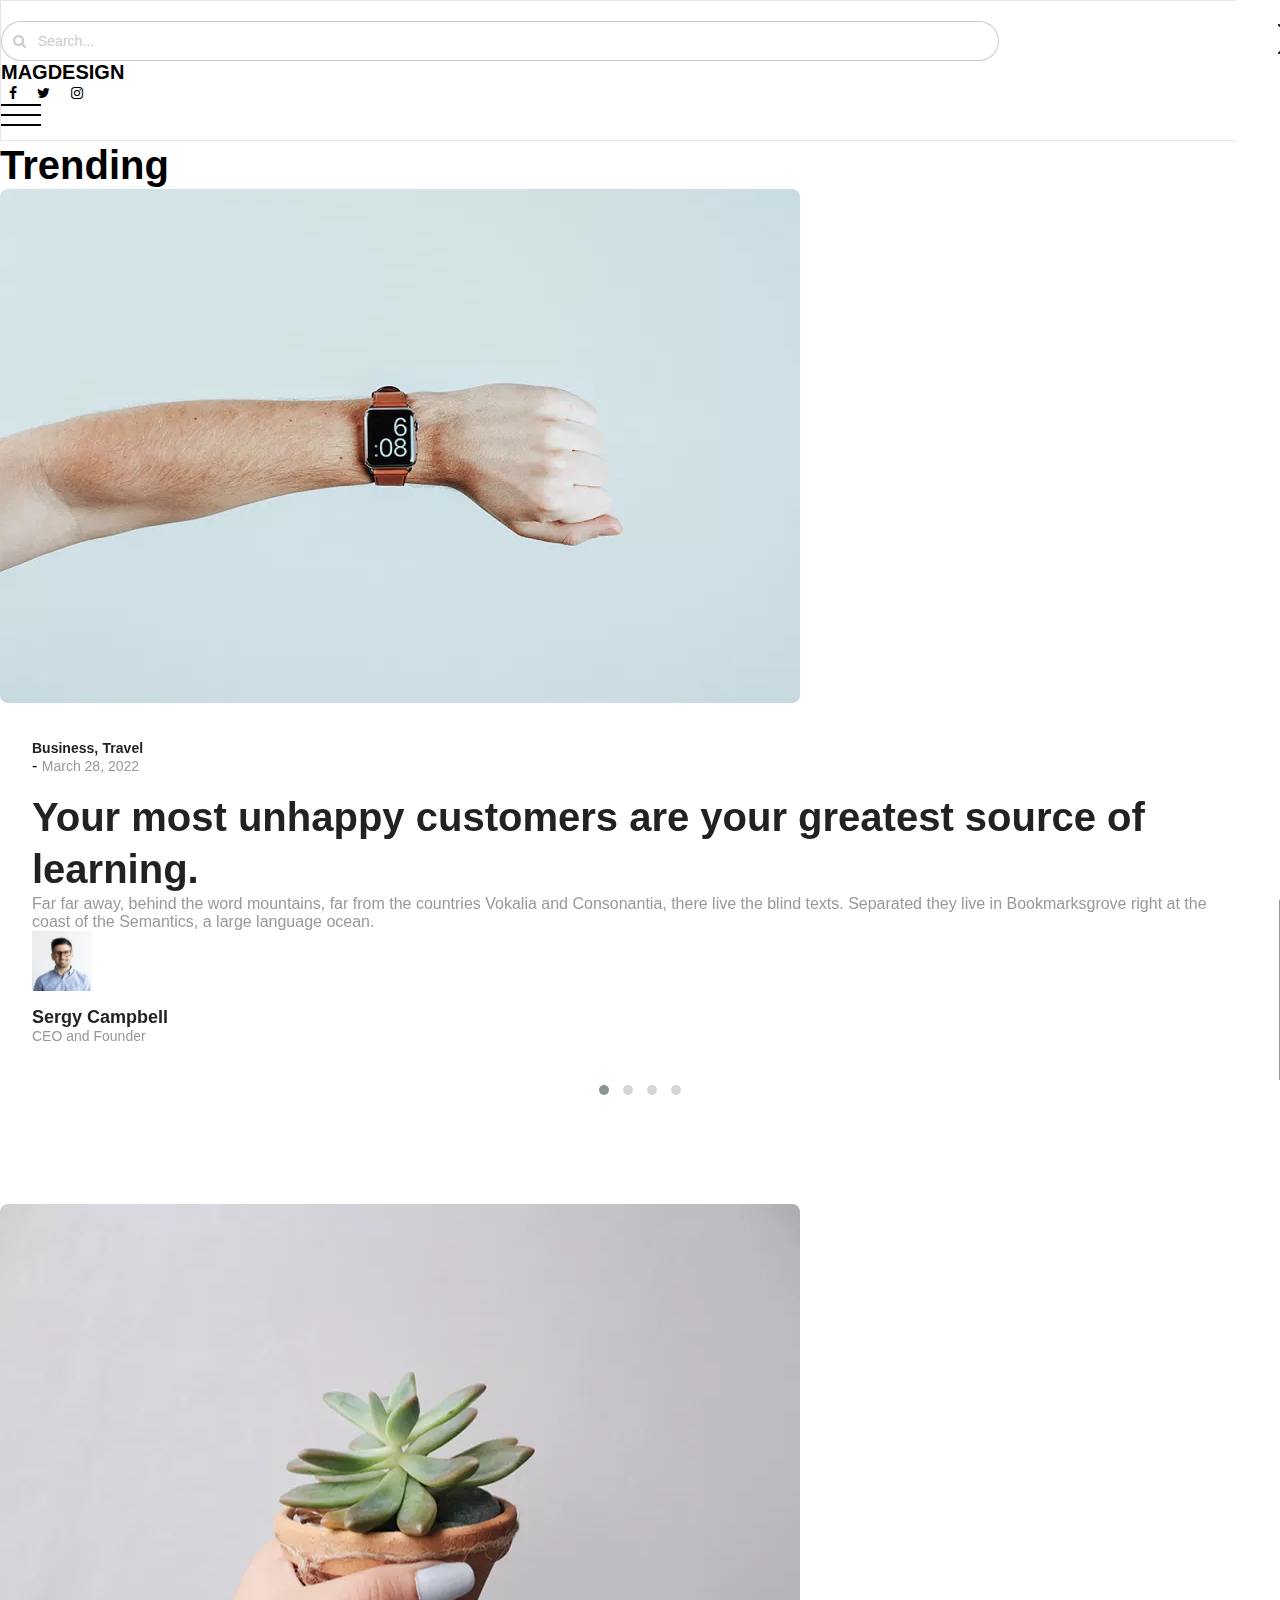
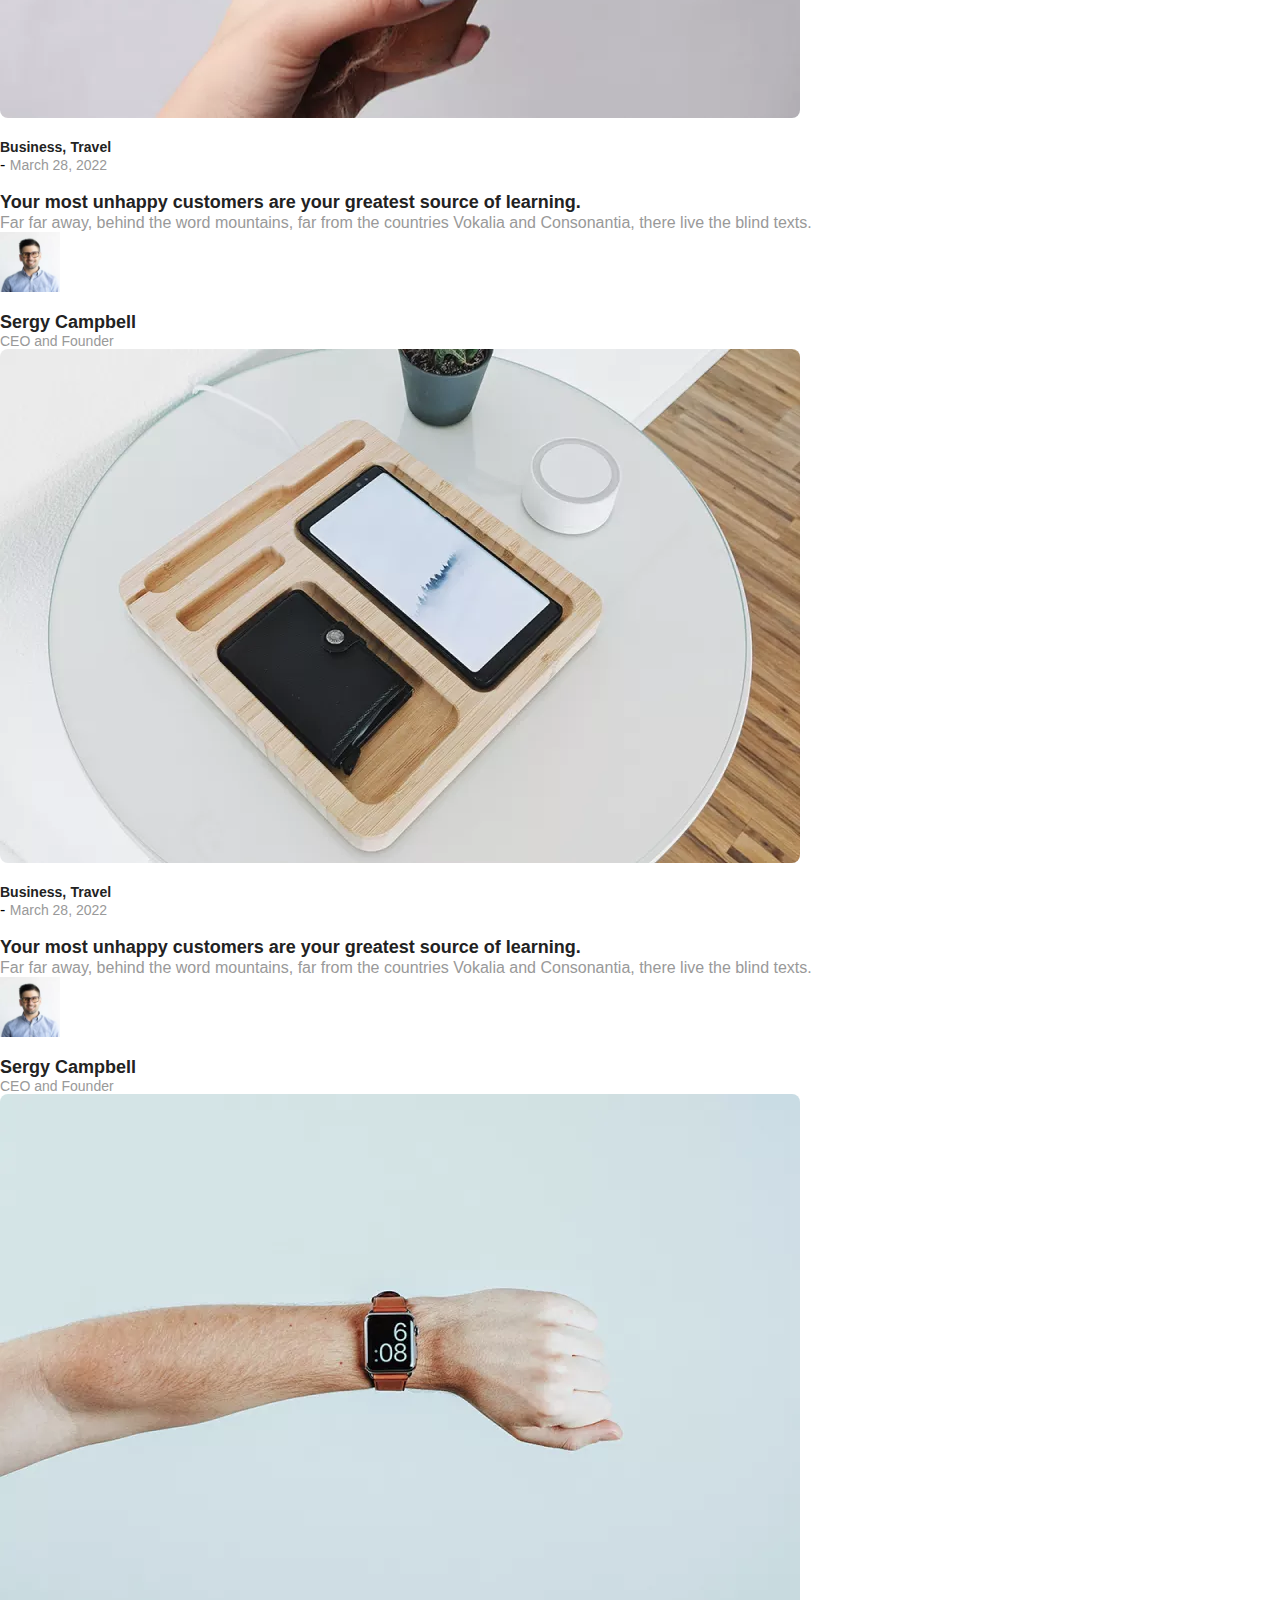
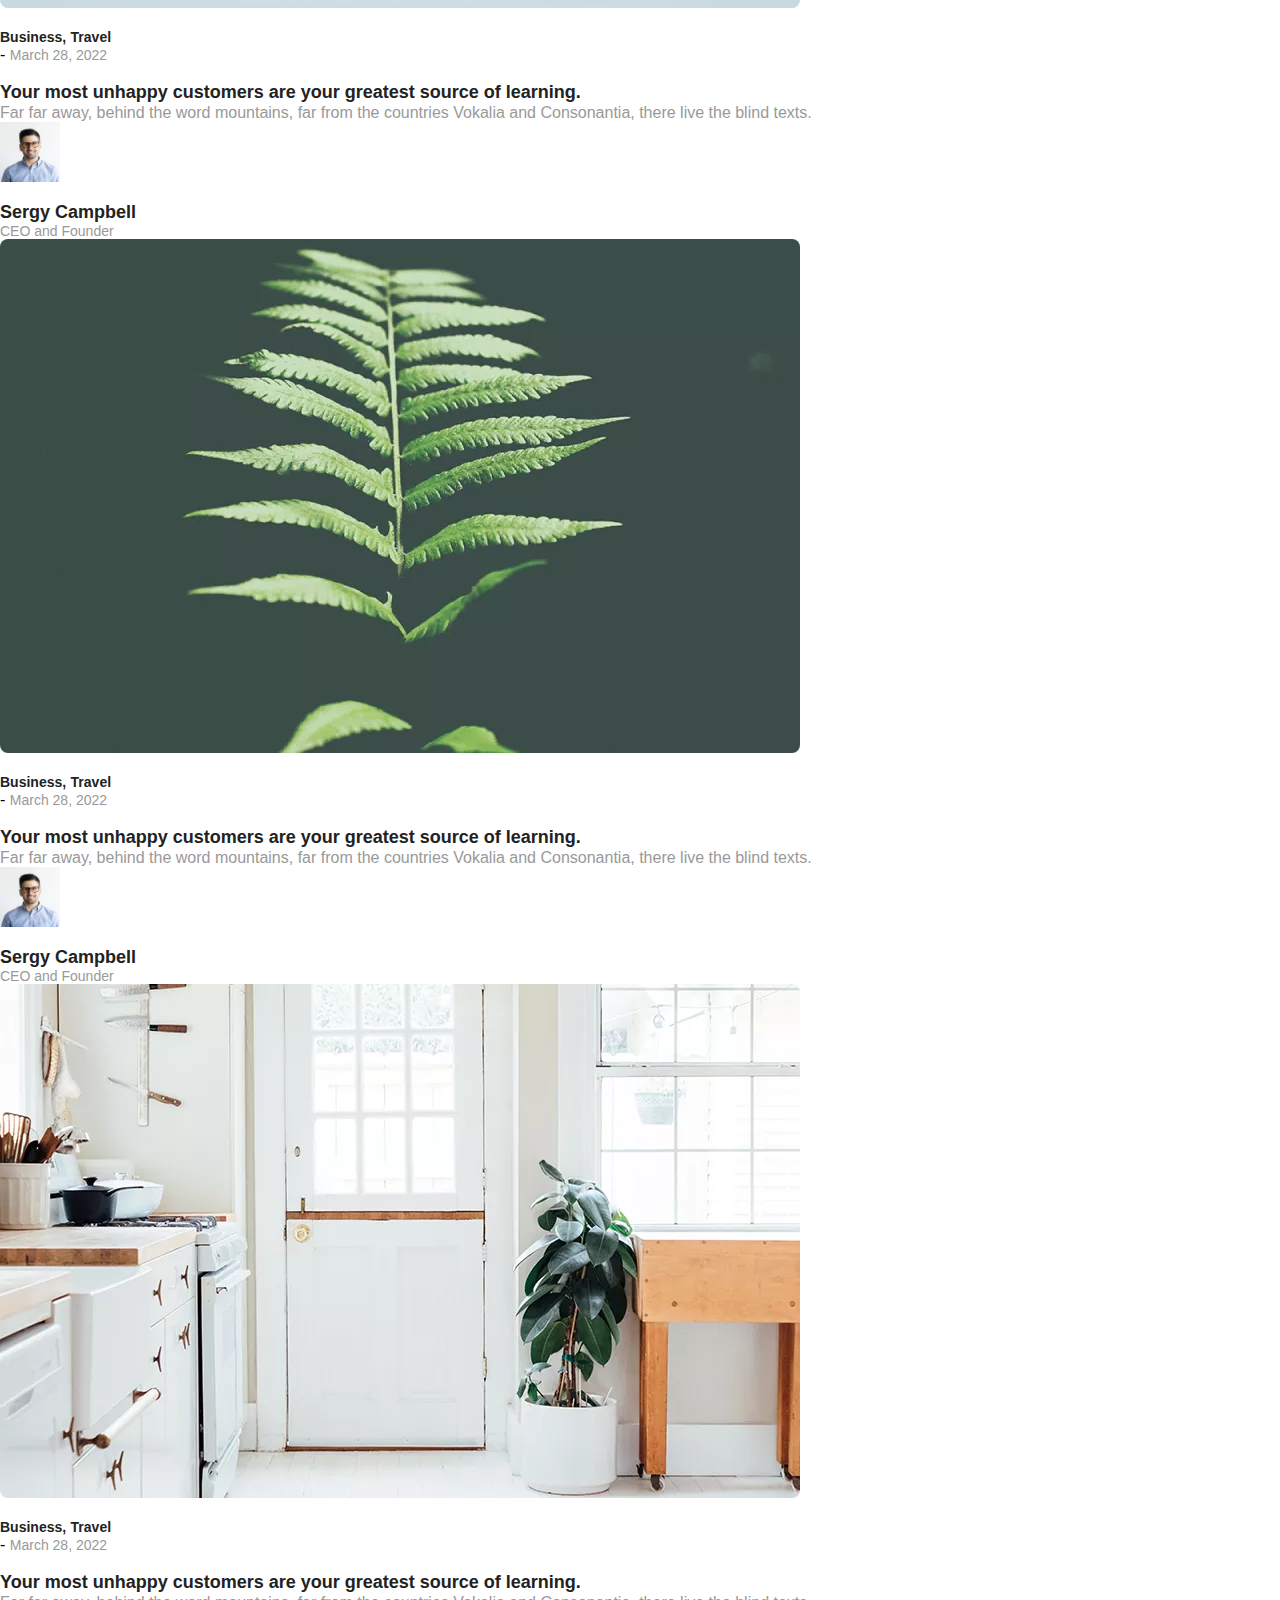
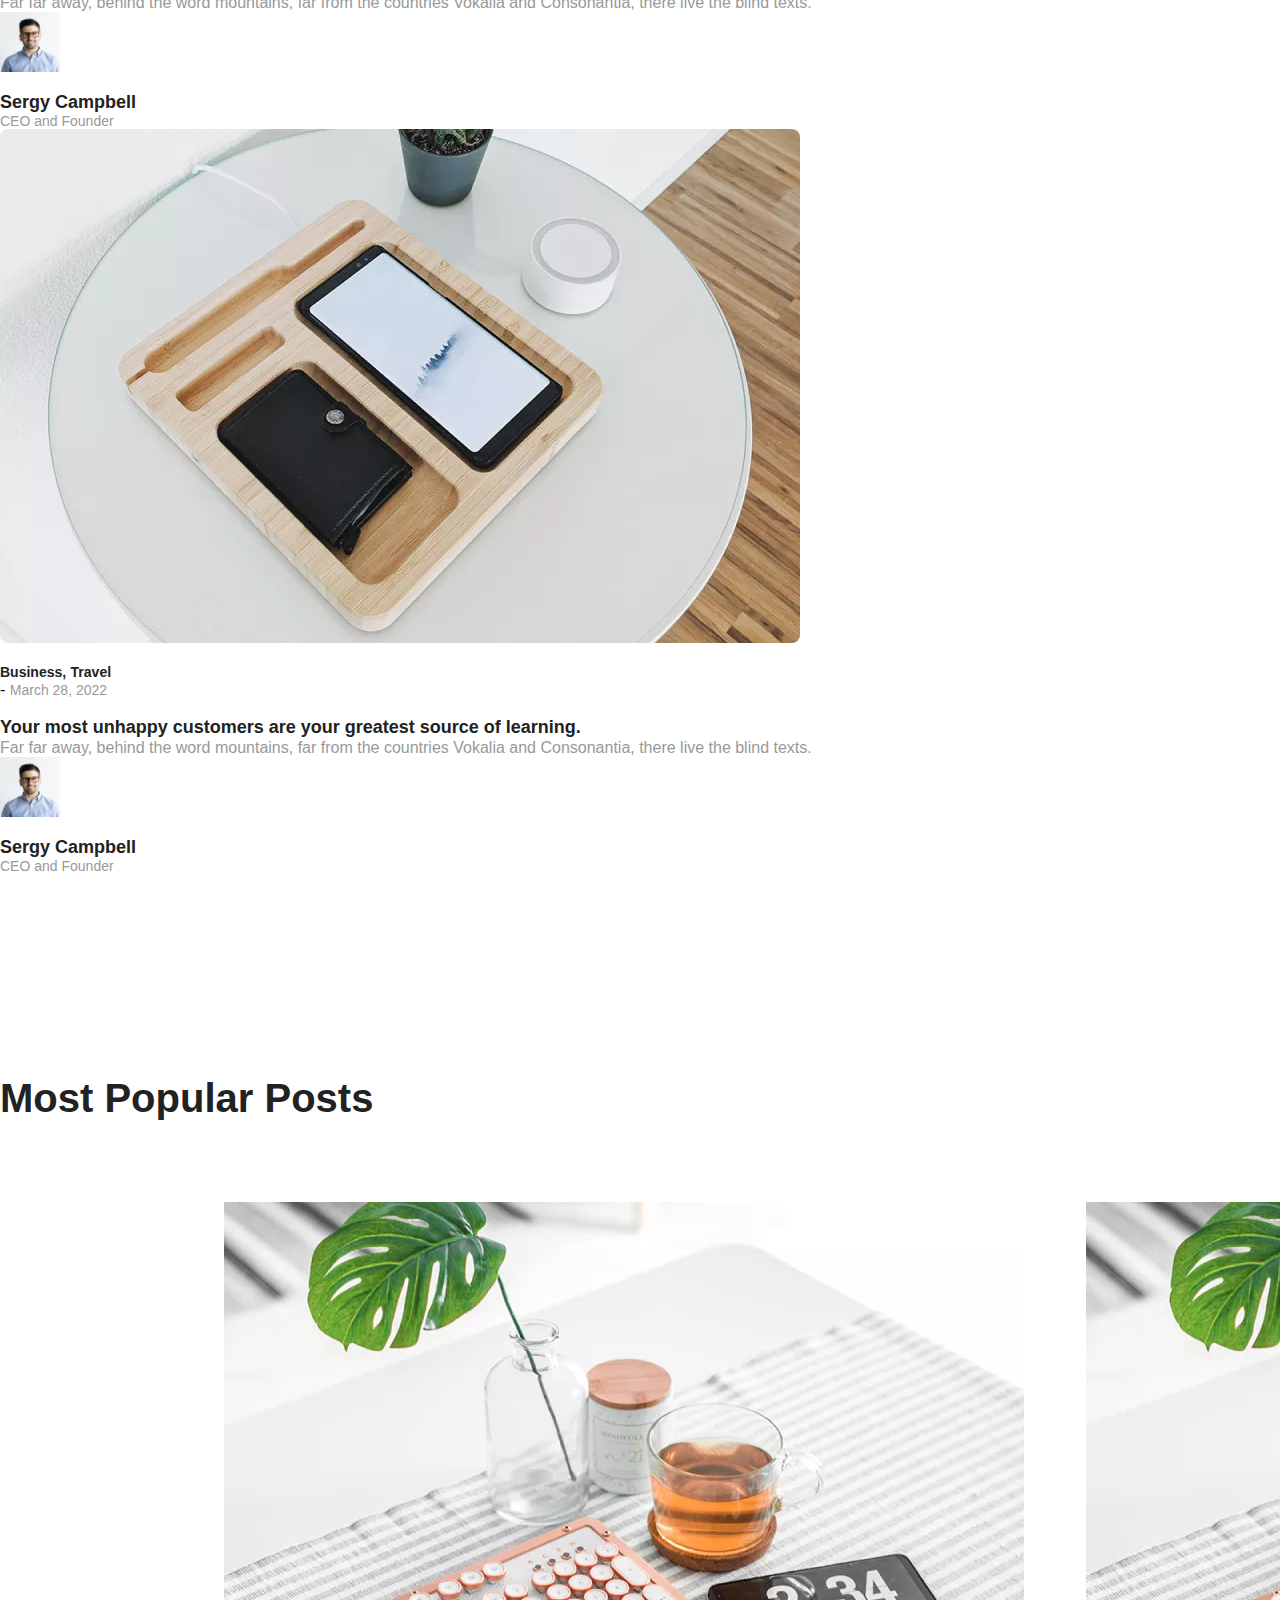
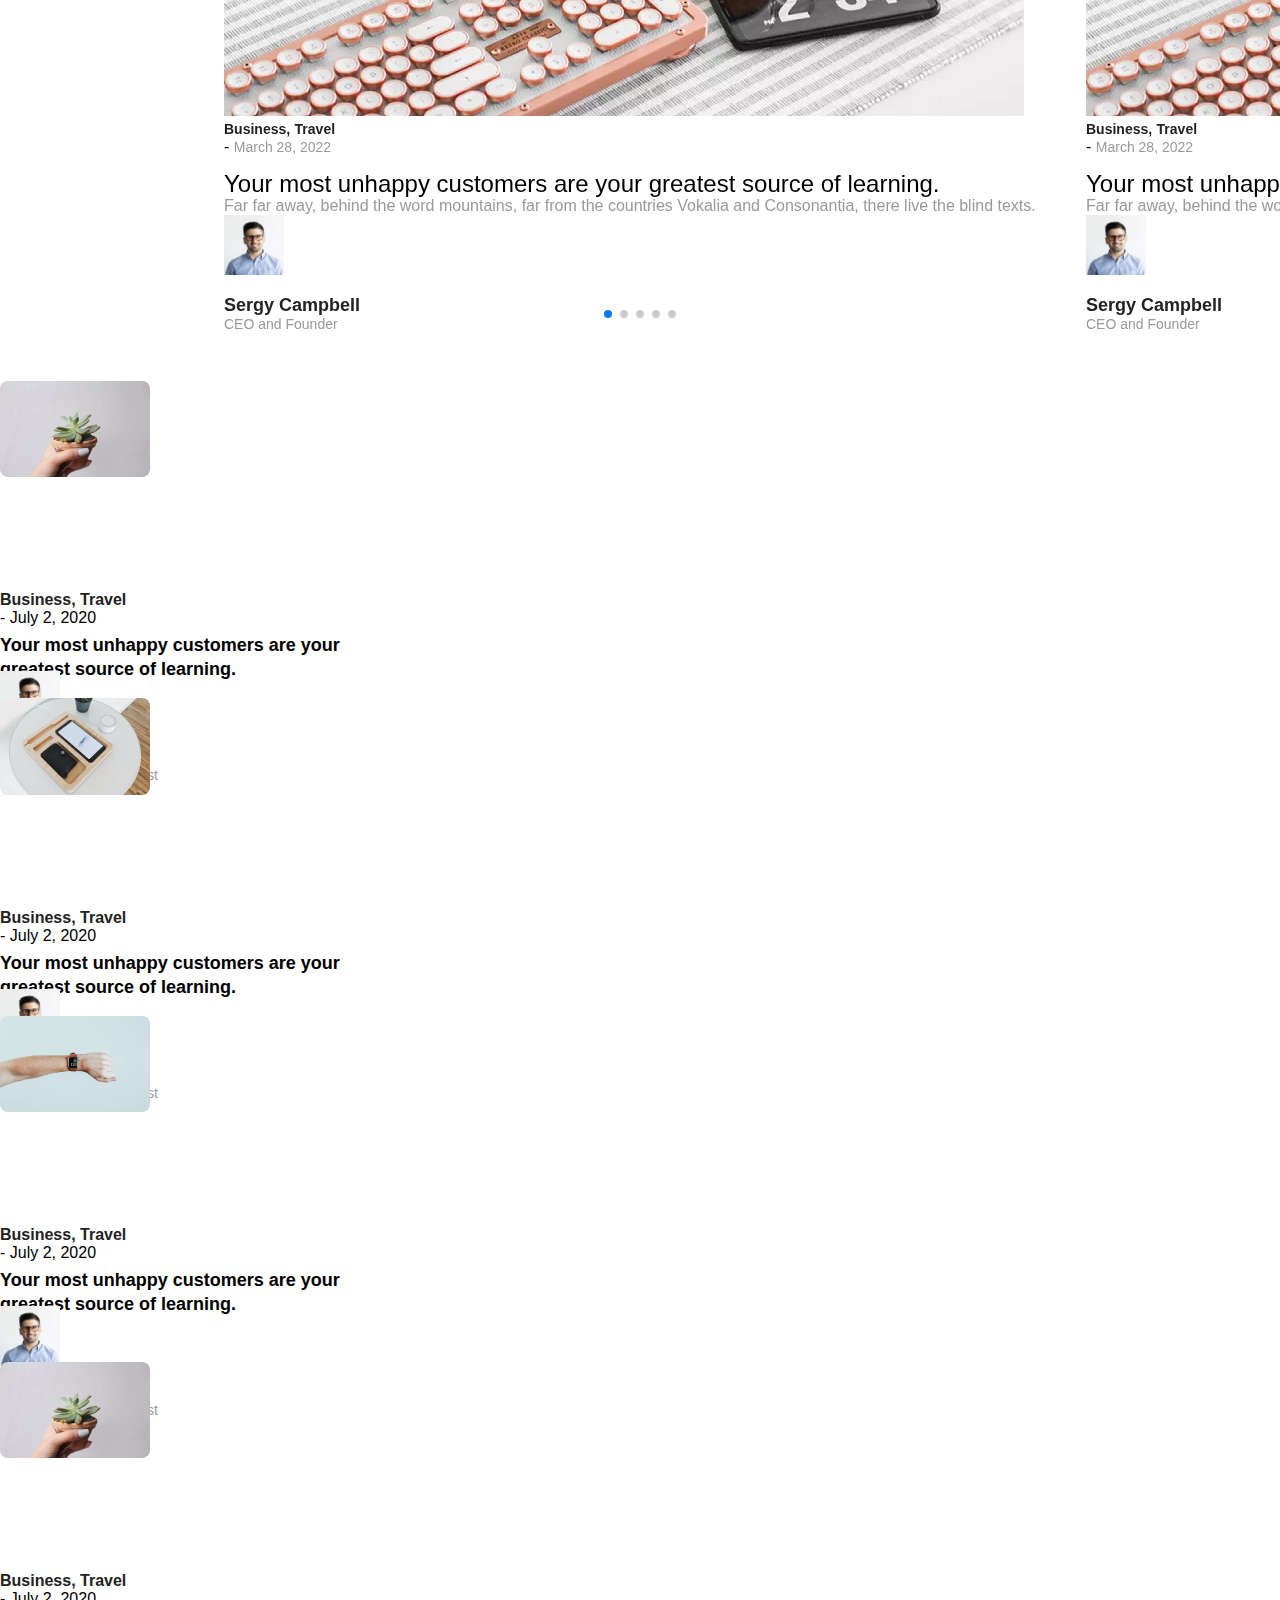
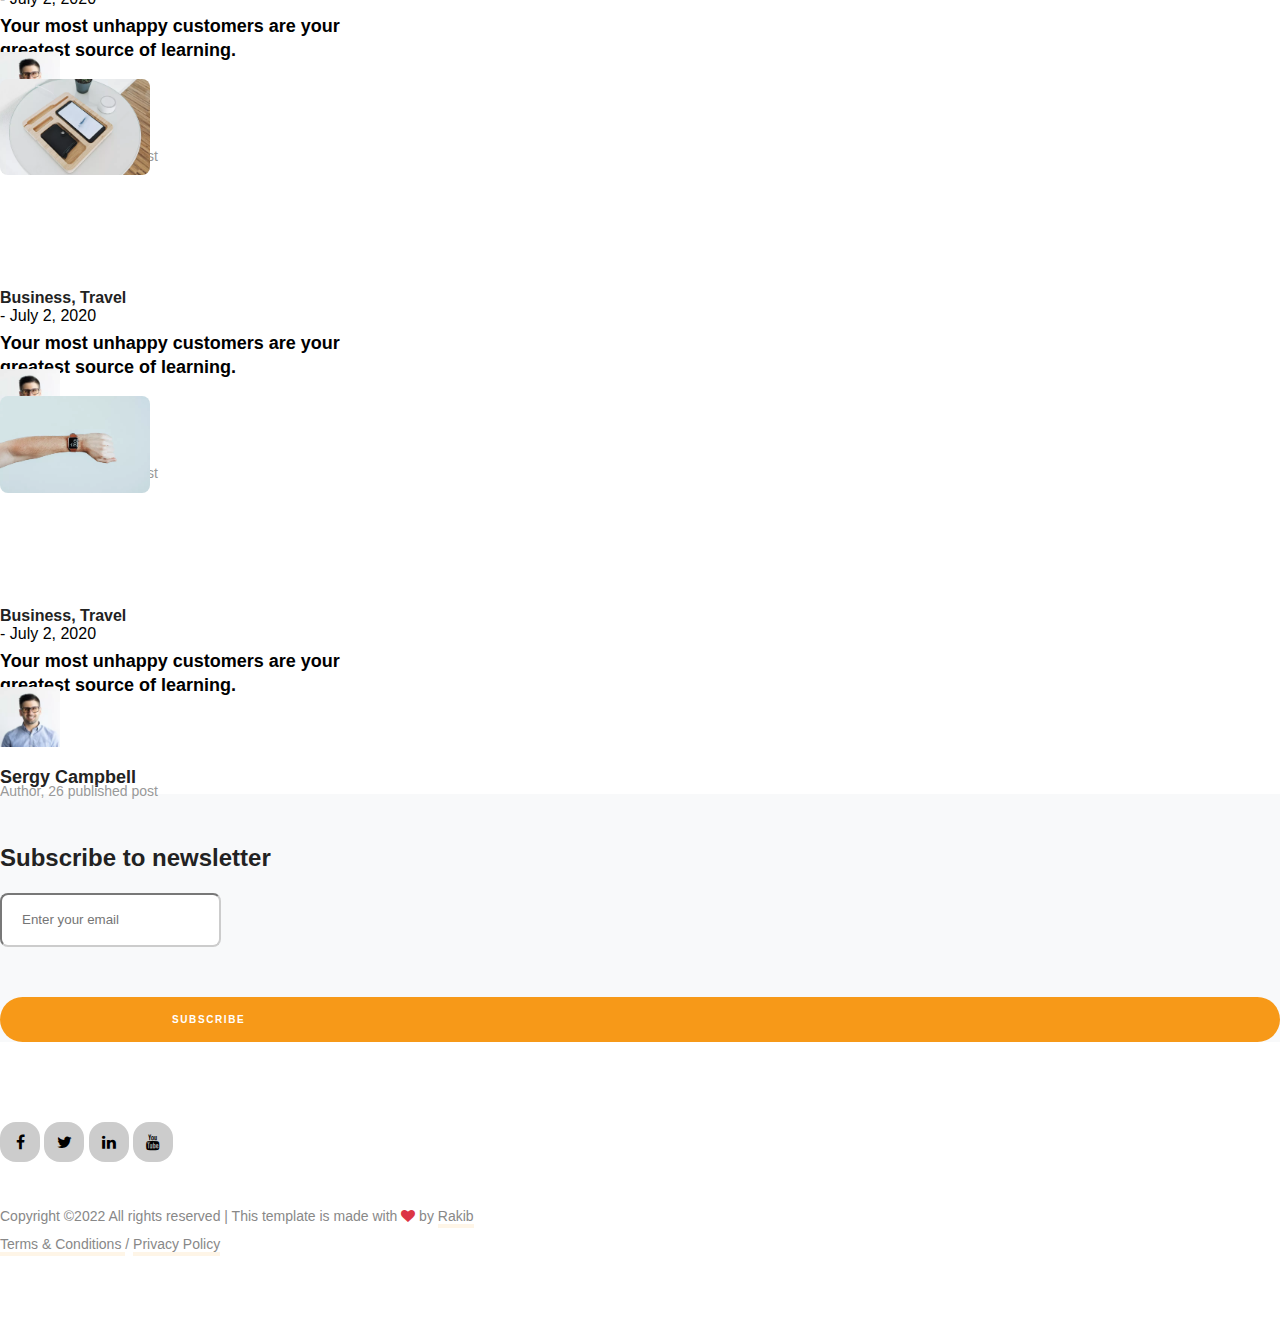
<file: index.html>
<!doctype html>
<html lang="en">
  <head>
    <!-- Required meta tags -->
    <meta charset="utf-8">
    <meta name="viewport" content="width=device-width, initial-scale=1">

    <!-- Bootstrap CSS -->
    <link href="https://cdn.jsdelivr.net/npm/bootstrap@5.1.3/dist/css/bootstrap.min.css" rel="stylesheet" integrity="sha384-1BmE4kWBq78iYhFldvKuhfTAU6auU8tT94WrHftjDbrCEXSU1oBoqyl2QvZ6jIW3" crossorigin="anonymous">

    <link rel="stylesheet" type="text/css" href="css/style.css">

    <!-- font awesome 4.7 -->
     <link rel="stylesheet" href="https://stackpath.bootstrapcdn.com/font-awesome/4.7.0/css/font-awesome.min.css">

      <!-- owl styleshet link -->
    <link rel="stylesheet" type="text/css" href="css/owl.carousel.min.css">
    <link rel="stylesheet" type="text/css" href="css/owl.theme.default.min.css">
    <!-- swipr js limk -->
    <link rel="stylesheet"href="https://unpkg.com/swiper@8/swiper-bundle.min.css"/>

    <title>Magdesign</title>
  </head>
  <body>
     <!-- header section code start -->
  <header>
    <div class="container">
      <nav>
        <div class="row">
          <div class="col-md-4">
            <form id="search">
              <input type="text" placeholder="Search..." name="">
              <i class="fa fa-search"></i>
            </form>
          </div>
          <div class="col-md-4 text-center">
            <a href="index.html" class="logo">MAGDESIGN</a>
          </div>
          <div class="col-md-2">
            <div class="header-icon text-end">
              <a href=""><i class="fa fa-facebook"></i></a>
              <a href=""><i class="fa fa-twitter"></i></a>
              <a href=""><i class="fa fa-instagram"></i></a>
            </div>
          </div>
          <div class="col-md-2 text-end">
            <a class="h-menu" id="hamburger-menu" onclick="openMenu()">
              <span></span>
            </a>
            <img src="img/cross.png" width="30px" id="cross" onclick="openMenu2()">
          </div>
        </div>
      </nav>
    </div>
  </header>
  <!-- header section code end -->

 <section id="side-menu">
         <!-- cross bar -->
         <a onclick="openMenu()" class="d-block text-end mb-3">
         <img src="img/cross.png" width="30px">
         </a>
         <div class="menubar">
            <ul>
               <li><a href="">Home</a></li>
               <li><a href="single.html">Category</a></li>
               <li><a href="single.html">Food</a></li>
               <li><a href="single.html">travel</a></li>
               <li><a href="single.html">Technology</a></li>
               <li><a href="single.html">Business </a></li>
            </ul>
         </div>
      </section>

  <!-- main body section code start -->
  <main>
    <!-- banner section code start -->
    <section id="banner">
      <div class="container">
        <div class="row">
          <div class="col-md-12">
            <h2 class="title text-center my-5">Trending</h2>
          </div>
        </div>
         <!-- blog post slider code start -->
       <div class="owl-carousel owl-theme">
          <div class="item">
                <div class="row">
                <div class="col-md-4">
                  <a href="single.html"><img src="img/post-7.png" class="img-fluid thumbnail"></a>
                </div>
                <div class="col-md-8 p-desc">
                  <!-- meta tags -->
                  <div class="meta-tag mb-3">
                    <div class="cat-name d-inline-block">
                      <a href="single.html">Business,</a>
                      <a href="single.html">Travel</a>
                    </div>
                    <span> - </span>
                    <span class="date"> March 28, 2022</span>
                  </div>
                  <!-- post title -->
                  <h2><a href="single.html" class="p-title">Your most unhappy customers are your greatest source of learning.</a></h2>
                  <!-- post description -->
                  <p class="pp-desc">Far far away, behind the word mountains, far from the countries Vokalia and Consonantia, there live the blind texts. Separated they live in Bookmarksgrove right at the coast of the Semantics, a large language ocean.</p>
                  <!-- author details  -->
                  <div class="author d-flex align-items-center">
                    <img src="img/person-1.png" width="60px" class="rounded-circle inline-block">
                    <div class="d-inline-block">
                      <h6>Sergy Campbell</h6>
                      <p>CEO and Founder</p>
                    </div>
                  </div>
                </div>
             </div>
          </div>
          <div class="item">
                <div class="row">
                <div class="col-md-4">
                  <a href="single.html"><img src="img/post-5.png" class="img-fluid thumbnail"></a>
                </div>
                <div class="col-md-8 p-desc">
                  <!-- meta tags -->
                  <div class="meta-tag mb-3">
                    <div class="cat-name d-inline-block">
                      <a href="">Business,</a>
                      <a href="">Travel</a>
                    </div>
                    <span> - </span>
                    <span class="date"> March 28, 2022</span>
                  </div>
                  <!-- post title -->
                  <h2><a href="single.html" class="p-title">Your most unhappy customers are your greatest source of learning.</a></h2>
                  <!-- post description -->
                  <p class="pp-desc">Far far away, behind the word mountains, far from the countries Vokalia and Consonantia, there live the blind texts. Separated they live in Bookmarksgrove right at the coast of the Semantics, a large language ocean.</p>
                  <!-- author details  -->
                  <div class="author d-flex align-items-center">
                    <img src="img/person-1.png" width="60px" class="rounded-circle inline-block">
                    <div class="d-inline-block">
                      <h6>Sergy Campbell</h6>
                      <p>CEO and Founder</p>
                    </div>
                  </div>
                </div>
             </div>
          </div>
          <div class="item">
                <div class="row">
                <div class="col-md-4">
                  <a href="single.html"><img src="img/post-9.png" class="img-fluid thumbnail"></a>
                </div>
                <div class="col-md-8 p-desc">
                  <!-- meta tags -->
                  <div class="meta-tag mb-3">
                    <div class="cat-name d-inline-block">
                      <a href="single.html">Business,</a>
                      <a href="single.html">Travel</a>
                    </div>
                    <span> - </span>
                    <span class="date"> March 28, 2022</span>
                  </div>
                  <!-- post title -->
                  <h2><a href="single.html" class="p-title">Your most unhappy customers are your greatest source of learning.</a></h2>
                  <!-- post description -->
                  <p class="pp-desc">Far far away, behind the word mountains, far from the countries Vokalia and Consonantia, there live the blind texts. Separated they live in Bookmarksgrove right at the coast of the Semantics, a large language ocean.</p>
                  <!-- author details  -->
                  <div class="author d-flex align-items-center">
                    <img src="img/person-1.png" width="60px" class="rounded-circle inline-block">
                    <div class="d-inline-block">
                      <h6>Sergy Campbell</h6>
                      <p>CEO and Founder</p>
                    </div>
                  </div>
                </div>
             </div>
          </div>
          <div class="item">
              <div class="row">
              <div class="col-md-4">
                <a href="single.html"><img src="img/post-8.png" class="img-fluid thumbnail"></a>
              </div>
              <div class="col-md-8 p-desc">
                <!-- meta tags -->
                <div class="meta-tag mb-3">
                  <div class="cat-name d-inline-block">
                    <a href="single.html">Business,</a>
                    <a href="single.html">Travel</a>
                  </div>
                  <span> - </span>
                  <span class="date"> March 28, 2022</span>
                </div>
                <!-- post title -->
                <h2><a href="single.html" class="p-title">Your most unhappy customers are your greatest source of learning.</a></h2>
                <!-- post description -->
                <p class="pp-desc">Far far away, behind the word mountains, far from the countries Vokalia and Consonantia, there live the blind texts. Separated they live in Bookmarksgrove right at the coast of the Semantics, a large language ocean.</p>
                <!-- author details  -->
                <div class="author d-flex align-items-center">
                  <img src="img/person-1.png" width="60px" class="rounded-circle inline-block">
                  <div class="d-inline-block">
                    <h6>Sergy Campbell</h6>
                    <p>CEO and Founder</p>
                  </div>
                </div>
              </div>
           </div>
          </div>
      </div>
        <!-- blog post slider code end -->
      </div>
    </section>
    <!-- banner section code end -->

    <!-- all post section start from here -->
    <section id="all-post">
      <div class="container">
        <div class="row">
          <div class="col-md-4 mb-4">
            <div class="p-item">
              <a href="single.html"><img src="img/post-5.png" class="img-fluid thumbnail mb-3"></a>
              <!-- meta tags -->
              <div class="meta-tag mb-3">
                <div class="cat-name d-inline-block">
                  <a href="single.html">Business,</a>
                  <a href="single.html">Travel</a>
                </div>
                <span> - </span>
                <span class="date"> March 28, 2022</span>
              </div>
              <h3><a href="single.html">Your most unhappy customers are your greatest source of learning.</a></h3>
              <!-- post description -->
              <p class="pp-desc">Far far away, behind the word mountains, far from the countries Vokalia and Consonantia, there live the blind texts.</p>
              <!-- author details  -->
              <div class="author d-flex align-items-center">
                <img src="img/person-1.png" width="60px" class="rounded-circle inline-block">
                <div class="d-inline-block">
                  <h6>Sergy Campbell</h6>
                  <p>CEO and Founder</p>
                </div>
              </div>
            </div>
          </div>
          <div class="col-md-4 mb-4">
            <div class="p-item">
              <a href="single.html"><img src="img/post-6.png" class="img-fluid thumbnail mb-3"></a>
              <!-- meta tags -->
              <div class="meta-tag mb-3">
                <div class="cat-name d-inline-block">
                  <a href="single.html">Business,</a>
                  <a href="single.html">Travel</a>
                </div>
                <span> - </span>
                <span class="date"> March 28, 2022</span>
              </div>
              <h3><a href="single.html">Your most unhappy customers are your greatest source of learning.</a></h3>
              <!-- post description -->
              <p class="pp-desc">Far far away, behind the word mountains, far from the countries Vokalia and Consonantia, there live the blind texts.</p>
              <!-- author details  -->
              <div class="author d-flex align-items-center">
                <img src="img/person-1.png" width="60px" class="rounded-circle inline-block">
                <div class="d-inline-block">
                  <h6>Sergy Campbell</h6>
                  <p>CEO and Founder</p>
                </div>
              </div>
            </div>
          </div>
          <div class="col-md-4 mb-4">
            <div class="p-item">
              <a href="single.html"><img src="img/post-7.png" class="img-fluid thumbnail mb-3"></a>
              <!-- meta tags -->
              <div class="meta-tag mb-3">
                <div class="cat-name d-inline-block">
                  <a href="">Business,</a>
                  <a href="">Travel</a>
                </div>
                <span> - </span>
                <span class="date"> March 28, 2022</span>
              </div>
              <h3><a href="single.html">Your most unhappy customers are your greatest source of learning.</a></h3>
              <!-- post description -->
              <p class="pp-desc">Far far away, behind the word mountains, far from the countries Vokalia and Consonantia, there live the blind texts.</p>
              <!-- author details  -->
              <div class="author d-flex align-items-center">
                <img src="img/person-1.png" width="60px" class="rounded-circle inline-block">
                <div class="d-inline-block">
                  <h6>Sergy Campbell</h6>
                  <p>CEO and Founder</p>
                </div>
              </div>
            </div>
          </div>
          <div class="col-md-4 mb-4">
            <div class="p-item">
              <a href="single.html"><img src="img/post-8.png" class="img-fluid thumbnail mb-3"></a>
              <!-- meta tags -->
              <div class="meta-tag mb-3">
                <div class="cat-name d-inline-block">
                  <a href="single.html">Business,</a>
                  <a href="single.html">Travel</a>
                </div>
                <span> - </span>
                <span class="date"> March 28, 2022</span>
              </div>
              <h3><a href="single.html">Your most unhappy customers are your greatest source of learning.</a></h3>
              <!-- post description -->
              <p class="pp-desc">Far far away, behind the word mountains, far from the countries Vokalia and Consonantia, there live the blind texts.</p>
              <!-- author details  -->
              <div class="author d-flex align-items-center">
                <img src="img/person-1.png" width="60px" class="rounded-circle inline-block">
                <div class="d-inline-block">
                  <h6>Sergy Campbell</h6>
                  <p>CEO and Founder</p>
                </div>
              </div>
            </div>
          </div>
          <div class="col-md-4 mb-4">
            <div class="p-item">
              <a href="single.html"><img src="img/post-9.png" class="img-fluid thumbnail mb-3"></a>
              <!-- meta tags -->
              <div class="meta-tag mb-3">
                <div class="cat-name d-inline-block">
                  <a href="single.html">Business,</a>
                  <a href="single.html">Travel</a>
                </div>
                <span> - </span>
                <span class="date"> March 28, 2022</span>
              </div>
              <h3><a href="single.html">Your most unhappy customers are your greatest source of learning.</a></h3>
              <!-- post description -->
              <p class="pp-desc">Far far away, behind the word mountains, far from the countries Vokalia and Consonantia, there live the blind texts.</p>
              <!-- author details  -->
              <div class="author d-flex align-items-center">
                <img src="img/person-1.png" width="60px" class="rounded-circle inline-block">
                <div class="d-inline-block">
                  <h6>Sergy Campbell</h6>
                  <p>CEO and Founder</p>
                </div>
              </div>
            </div>
          </div>
          <div class="col-md-4 mb-4">
            <div class="p-item">
              <a href="single.html"><img src="img/post-6.png" class="img-fluid thumbnail mb-3"></a>
              <!-- meta tags -->
              <div class="meta-tag mb-3">
                <div class="cat-name d-inline-block">
                  <a href="single.html">Business,</a>
                  <a href="single.html">Travel</a>
                </div>
                <span> - </span>
                <span class="date"> March 28, 2022</span>
              </div>
              <h3><a href="single.html">Your most unhappy customers are your greatest source of learning.</a></h3>
              <!-- post description -->
              <p class="pp-desc">Far far away, behind the word mountains, far from the countries Vokalia and Consonantia, there live the blind texts.</p>
              <!-- author details  -->
              <div class="author d-flex align-items-center">
                <a href="single.html"><img src="img/person-1.png" width="60px" class="rounded-circle inline-block"></a>
                <div class="d-inline-block">
                  <h6>Sergy Campbell</h6>
                  <p>CEO and Founder</p>
                </div>
              </div>
            </div>
          </div>
        </div>
      </div>
    </section>
    <!-- all post section end from here -->
    <!--  post  slider section start from here -->
    <section id="slider">
     <div class="row justify-content-center">
        <div class="col-lg-7 text-center">
          <h2 class="heading">Most Popular Posts</h2>
          </div>
          </div>

            <!-- Swiper -->
  <div class="swiper">
    <div class="swiper-wrapper">
      <div class="swiper-slide">
      <div class="slider-item">
          <img src="img/pic1.png" class="col-md-6 rounded">
          <!-- meta tags -->
              <div class="meta-tag mb-3">
                <div class="cat-name d-inline-block">
                  <a href="single.html">Business,</a>
                  <a href="single.html">Travel</a>
                </div>
                <span> - </span>
                <span class="date"> March 28, 2022</span>
              </div>
              <h3><a href="single.html">Your most unhappy customers are your greatest source of learning.</a></h3>
              <!-- post description -->
              <p class="pp-desc">Far far away, behind the word mountains, far from the countries Vokalia and Consonantia, there live the blind texts.</p>
              <!-- author details  -->
              <div class="author d-flex align-items-center">
                <a href="single.html"><img src="img/person-1.png" width="60px" class="rounded-circle inline-block"></a>
                <div class="d-inline-block">
                  <h6>Sergy Campbell</h6>
                  <p>CEO and Founder</p>
                </div>
              </div>
        </div>
      </div>
            <div class="swiper-slide">
      <div class="slider-item">
          <img src="img/pic1.png" class="col-md-6 rounded">
          <!-- meta tags -->
              <div class="meta-tag mb-3">
                <div class="cat-name d-inline-block">
                  <a href="single.html">Business,</a>
                  <a href="single.html">Travel</a>
                </div>
                <span> - </span>
                <span class="date"> March 28, 2022</span>
              </div>
              <h3><a href="single.html">Your most unhappy customers are your greatest source of learning.</a></h3>
              <!-- post description -->
              <p class="pp-desc">Far far away, behind the word mountains, far from the countries Vokalia and Consonantia, there live the blind texts.</p>
              <!-- author details  -->
              <div class="author d-flex align-items-center">
                <a href="single.html"><img src="img/person-1.png" width="60px" class="rounded-circle inline-block"></a>
                <div class="d-inline-block">
                  <h6>Sergy Campbell</h6>
                  <p>CEO and Founder</p>
                </div>
              </div>
        </div>
      </div>
            <div class="swiper-slide">
      <div class="slider-item">
          <img src="img/pic1.png" class="col-md-6 rounded">
          <!-- meta tags -->
              <div class="meta-tag mb-3">
                <div class="cat-name d-inline-block">
                  <a href="single.html">Business,</a>
                  <a href="single.html">Travel</a>
                </div>
                <span> - </span>
                <span class="date"> March 28, 2022</span>
              </div>
              <h3><a href="single.html">Your most unhappy customers are your greatest source of learning.</a></h3>
              <!-- post description -->
              <p class="pp-desc">Far far away, behind the word mountains, far from the countries Vokalia and Consonantia, there live the blind texts.</p>
              <!-- author details  -->
              <div class="author d-flex align-items-center">
                <a href="single.html"><img src="img/person-1.png" width="60px" class="rounded-circle inline-block"></a>
                <div class="d-inline-block">
                  <h6>Sergy Campbell</h6>
                  <p>CEO and Founder</p>
                </div>
              </div>
        </div>
      </div>
            <div class="swiper-slide">
      <div class="slider-item">
          <img src="img/pic1.png" class="col-md-6 rounded">
          <!-- meta tags -->
              <div class="meta-tag mb-3">
                <div class="cat-name d-inline-block">
                  <a href="single.html">Business,</a>
                  <a href="single.html">Travel</a>
                </div>
                <span> - </span>
                <span class="date"> March 28, 2022</span>
              </div>
              <h3><a href="single.html">Your most unhappy customers are your greatest source of learning.</a></h3>
              <!-- post description -->
              <p class="pp-desc">Far far away, behind the word mountains, far from the countries Vokalia and Consonantia, there live the blind texts.</p>
              <!-- author details  -->
              <div class="author d-flex align-items-center">
                <a href="single.html"><img src="img/person-1.png" width="60px" class="rounded-circle inline-block"></a>
                <div class="d-inline-block">
                  <h6>Sergy Campbell</h6>
                  <p>CEO and Founder</p>
                </div>
              </div>
        </div>
      </div>
            <div class="swiper-slide">
      <div class="slider-item">
          <img src="img/pic1.png" class="col-md-6 rounded">
          <!-- meta tags -->
              <div class="meta-tag mb-3">
                <div class="cat-name d-inline-block">
                  <a href="">Business,</a>
                  <a href="">Travel</a>
                </div>
                <span> - </span>
                <span class="date"> March 28, 2022</span>
              </div>
              <h3><a href="single.html">Your most unhappy customers are your greatest source of learning.</a></h3>
              <!-- post description -->
              <p class="pp-desc">Far far away, behind the word mountains, far from the countries Vokalia and Consonantia, there live the blind texts.</p>
              <!-- author details  -->
              <div class="author d-flex align-items-center">
                <a href="single.html"><img src="img/person-1.png" width="60px" class="rounded-circle inline-block"></a>
                <div class="d-inline-block">
                  <h6>Sergy Campbell</h6>
                  <p>CEO and Founder</p>
                </div>
              </div>
        </div>
      </div>
    </div>
    <!-- Add Pagination -->
    <div class="swiper-pagination"></div>
  </div>
    </section>
     <!--  post  slider section end from here -->
           <!-- category section code start -->
      <section id="category">
        <div class="container">
          <div class="row">
            <div class="col-md-6">
              <h2 class="c-title">Sports</h2>
              <div class="c-item">
                <img src="img/post-5.png" class="img-fluid c-thumbnail">
                <div class="c-content d-inline-block ms-3">
                  <!-- meta tags -->
                  <div class="meta-tags mb-3">
                    <div class="cat-name d-inline-block">
                      <a href="">Business, </a>
                      <a href="">Travel</a>
                    </div>
                    <span> - </span>
                    <span class="date">July 2, 2020</span>
                  </div>
                  <h3><a href="single.html">Your most unhappy customers are your <br> greatest source of learning.</a></h3>
                  <!-- author details -->
                  <div class="author d-flex align-items-center">
                    <img src="img/person-1.png" width="50" class="rounded-circle inline-block c-img">
                    <div class="cc-post d-inline-block ms-4">
                      <h6>Sergy Campbell</h6>
                      <p class="c-post">Author, 26 published post</p>
                    </div>
                  </div>
                </div>
              </div>
              <div class="c-item">
                <img src="img/post-6.png" class="img-fluid c-thumbnail">
                <div class="c-content d-inline-block ms-3">
                  <!-- meta tags -->
                  <div class="meta-tags mb-3">
                    <div class="cat-name d-inline-block">
                      <a href="">Business, </a>
                      <a href="">Travel</a>
                    </div>
                    <span> - </span>
                    <span class="date">July 2, 2020</span>
                  </div>
                  <h3><a href="single.html">Your most unhappy customers are your <br> greatest source of learning.</a></h3>
                  <!-- author details -->
                  <div class="author d-flex align-items-center">
                    <img src="img/person-1.png" width="50" class="rounded-circle inline-block c-img">
                    <div class="cc-post d-inline-block ms-4">
                      <h6>Sergy Campbell</h6>
                      <p class="c-post">Author, 26 published post</p>
                    </div>
                  </div>
                </div>
              </div>
              <div class="c-item">
                <img src="img/post-7.png" class="img-fluid c-thumbnail">
                <div class="c-content d-inline-block ms-3">
                  <!-- meta tags -->
                  <div class="meta-tags mb-3">
                    <div class="cat-name d-inline-block">
                      <a href="">Business, </a>
                      <a href="">Travel</a>
                    </div>
                    <span> - </span>
                    <span class="date">July 2, 2020</span>
                  </div>
                  <h3><a href="single.html">Your most unhappy customers are your <br> greatest source of learning.</a></h3>
                  <!-- author details -->
                  <div class="author d-flex align-items-center">
                    <img src="img/person-1.png" width="50" class="rounded-circle inline-block c-img">
                    <div class="cc-post d-inline-block ms-4">
                      <h6>Sergy Campbell</h6>
                      <p class="c-post">Author, 26 published post</p>
                    </div>
                  </div>
                </div>
              </div>
            </div>
            <div class="col-md-6">
              <h2 class="c-title">Business</h2>
              <div class="c-item">
                <img src="img/post-5.png" class="img-fluid c-thumbnail">
                <div class="c-content d-inline-block ms-3">
                  <!-- meta tags -->
                  <div class="meta-tags mb-3">
                    <div class="cat-name d-inline-block">
                      <a href="">Business, </a>
                      <a href="">Travel</a>
                    </div>
                    <span> - </span>
                    <span class="date">July 2, 2020</span>
                  </div>
                  <h3><a href="single.html">Your most unhappy customers are your <br> greatest source of learning.</a></h3>
                  <!-- author details -->
                  <div class="author d-flex align-items-center">
                    <img src="img/person-1.png" width="50" class="rounded-circle inline-block c-img">
                    <div class="cc-post d-inline-block ms-4">
                      <h6>Sergy Campbell</h6>
                      <p class="c-post">Author, 26 published post</p>
                    </div>
                  </div>
                </div>
              </div>
              <div class="c-item">
                <img src="img/post-6.png" class="img-fluid c-thumbnail">
                <div class="c-content d-inline-block ms-3">
                  <!-- meta tags -->
                  <div class="meta-tags mb-3">
                    <div class="cat-name d-inline-block">
                      <a href="">Business, </a>
                      <a href="">Travel</a>
                    </div>
                    <span> - </span>
                    <span class="date">July 2, 2020</span>
                  </div>
                  <h3><a href="single.html">Your most unhappy customers are your <br> greatest source of learning.</a></h3>
                  <!-- author details -->
                  <div class="author d-flex align-items-center">
                    <img src="img/person-1.png" width="50" class="rounded-circle inline-block c-img">
                    <div class="cc-post d-inline-block ms-4">
                      <h6>Sergy Campbell</h6>
                      <p class="c-post">Author, 26 published post</p>
                    </div>
                  </div>
                </div>
              </div>
              <div class="c-item">
                <img src="img/post-7.png" class="img-fluid c-thumbnail">
                <div class="c-content d-inline-block ms-3">
                  <!-- meta tags -->
                  <div class="meta-tags mb-3">
                    <div class="cat-name d-inline-block">
                      <a href="">Business, </a>
                      <a href="">Travel</a>
                    </div>
                    <span> - </span>
                    <span class="date">July 2, 2020</span>
                  </div>
                  <h3><a href="single.html">Your most unhappy customers are your <br> greatest source of learning.</a></h3>
                  <!-- author details -->
                  <div class="author d-flex align-items-center">
                    <img src="img/person-1.png" width="50" class="rounded-circle inline-block c-img">
                    <div class="cc-post d-inline-block ms-4">
                      <h6>Sergy Campbell</h6>
                      <p class="c-post">Author, 26 published post</p>
                    </div>
                  </div>
                </div>
              </div>
            </div>
          </div>
        </div>
      </section>
      <!-- category section code end -->
      <!-- form section code start -->
      <section id="news-letter">
        <div class="container">
          <div class="row">
            <div class="col-md-8">
              <h2 class="c-title">Subscribe to newsletter</h2>
              <div class="form-group d-flex">
                <input type="email" name="" placeholder="Enter your email" class="form-control">
              </div>
            </div>
            <div class="col-md-4">
              <a href="">
                <div class="btn">SUBSCRIBE</div>
              </a>
            </div>
          </div>
        </div>
      </section>
      <!-- form section code end -->
    </main>
    <!-- main body section code end -->
    <!-- footer section code start -->
    <footer>
      <div class="container">
        <div class="row">
          <div class="col-md-12 text-center">
            <div class="footer-icon">
              <a href=""><i class="fa fa-facebook"></i></a>
              <a href=""><i class="fa fa-twitter"></i></a>
              <a href=""><i class="fa fa-linkedin"></i></a>
              <a href=""><i class="fa fa-youtube"></i></a>
            </div>
            <div class="copyright">
              <div class="col-md-12 text-center">
                <p>Copyright ©2022 All rights reserved | This template is made with <i class="fa fa-heart cp-icon"></i> by <span>Rakib</span></p>
                <p><span>Terms & Conditions </span>/ <span>Privacy Policy</span></p>
              </div>
            </div>
          </div>
        </div>
      </div>
    </footer>
    <!-- footer section code end -->

    

           

       
  </body>

    <script src="https://cdn.jsdelivr.net/npm/bootstrap@5.0.2/dist/js/bootstrap.bundle.min.js" integrity="sha384-MrcW6ZMFYlzcLA8Nl+NtUVF0sA7MsXsP1UyJoMp4YLEuNSfAP+JcXn/tWtIaxVXM" crossorigin="anonymous"></script>

    <!-- owl js file -->
    <script src="https://cdnjs.cloudflare.com/ajax/libs/jquery/3.6.0/jquery.min.js" integrity="sha512-894YE6QWD5I59HgZOGReFYm4dnWc1Qt5NtvYSaNcOP+u1T9qYdvdihz0PPSiiqn/+/3e7Jo4EaG7TubfWGUrMQ==" crossorigin="anonymous" referrerpolicy="no-referrer"></script>
    <script src="https://cdnjs.cloudflare.com/ajax/libs/OwlCarousel2/2.3.4/owl.carousel.min.js" integrity="sha512-bPs7Ae6pVvhOSiIcyUClR7/q2OAsRiovw4vAkX+zJbw3ShAeeqezq50RIIcIURq7Oa20rW2n2q+fyXBNcU9lrw==" crossorigin="anonymous" referrerpolicy="no-referrer"></script>

  <script>
      $('.owl-carousel').owlCarousel({
        loop:true,
        autoplay:true,
        autoplayTimeout:3000,
        margin:10,
        nav:true,
        responsive:{
            0:{
                items:1
            },
            600:{
                items:1
            },
            1000:{
                items:1
            }
        }
    })
  </script>

   <script>
     
    var sidebar = document.getElementById('side-menu');
    var menuIcone = document.getElementById('hamburger-menu');
    var cross = document.getElementById('cross');

     function openMenu(){
      menuIcone.style.display="none";
      cross.style.display="block";
      sidebar.classList.toggle('extra');
     }
     function openMenu2(){
      menuIcone.style.display="block";
      cross.style.display="none";
      sidebar.classList.toggle('extra');
     }

   </script> 
   
   <script src="https://unpkg.com/swiper@8/swiper-bundle.min.js"></script>
 <!-- Initialize Swiper -->
  <script type="module">
    
    var swiper = new Swiper('.swiper', {
      slidesPerView: 'auto',
      centeredSlides: true,
      spaceBetween: 30,
      pagination: {
        el: '.swiper-pagination',
        clickable: true,
      },
    });
  </script>
   <script src="js/main.js"></script>

</html>
</file>
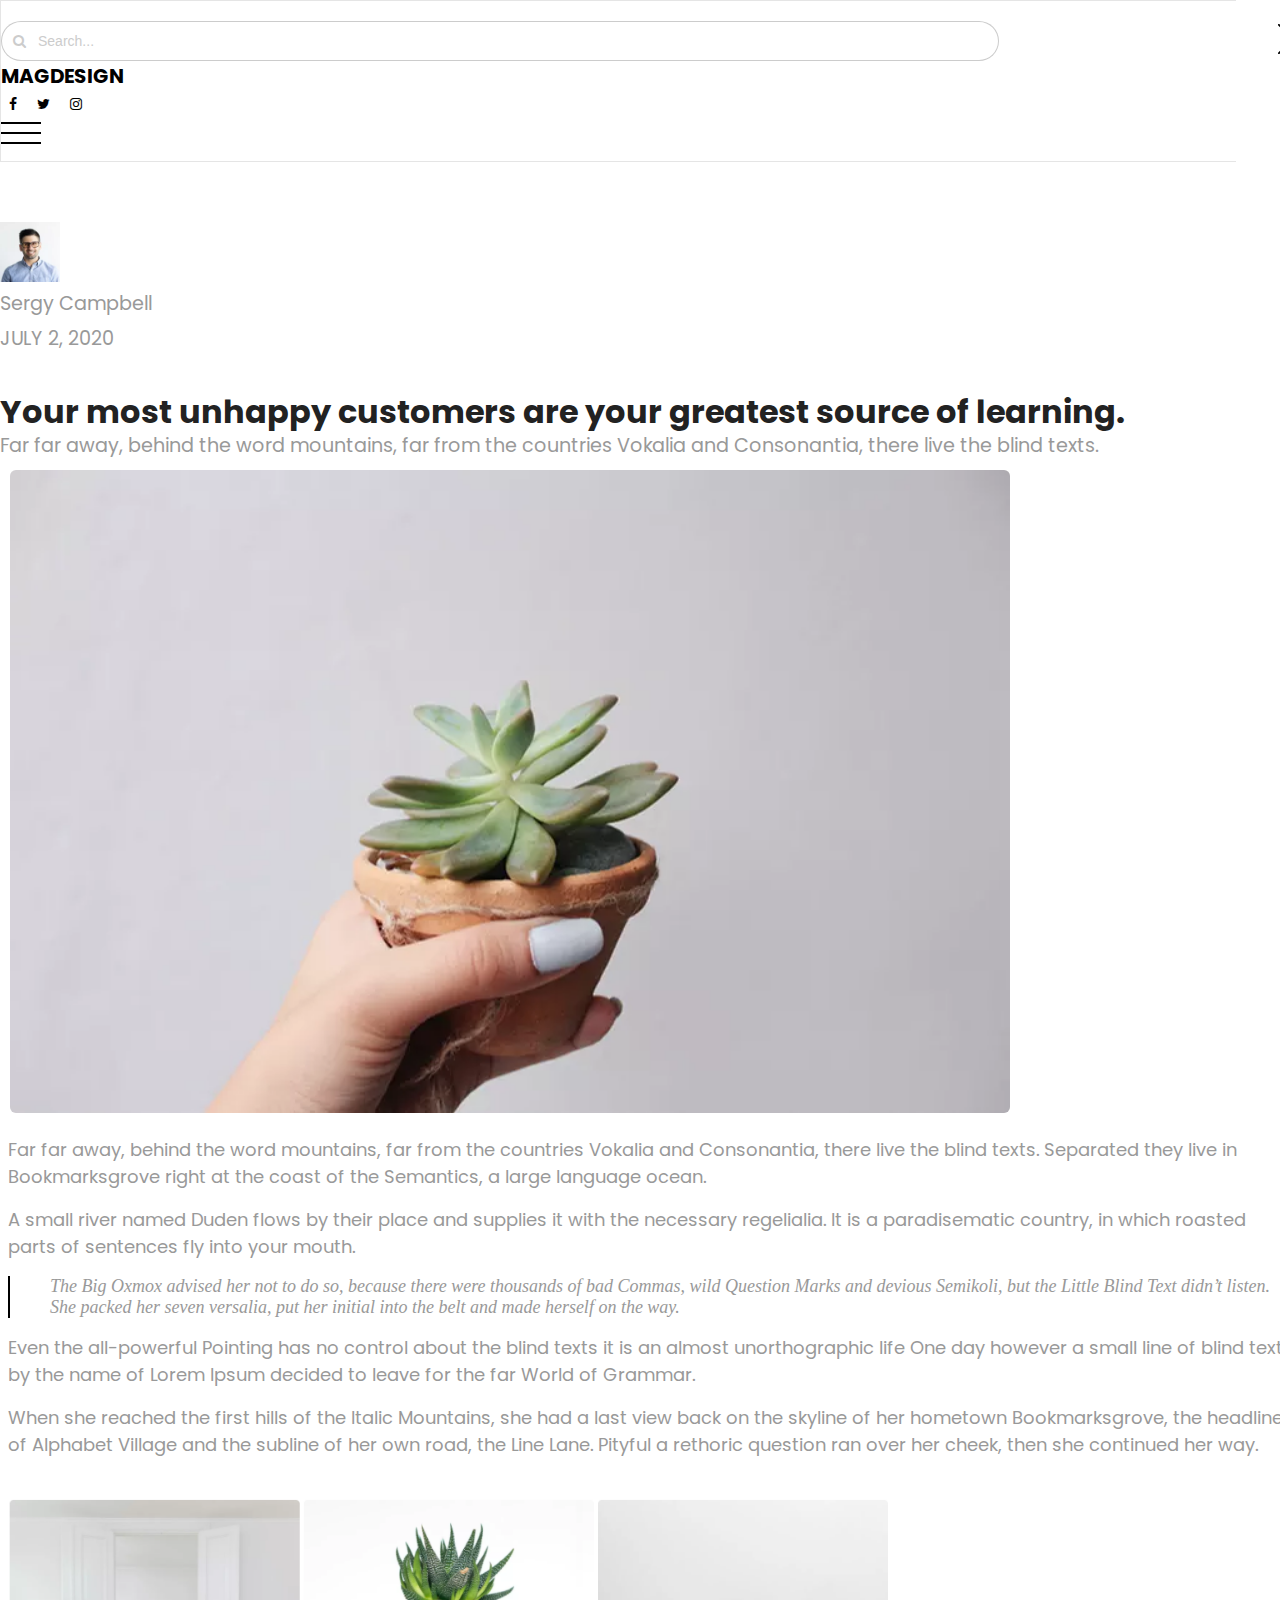
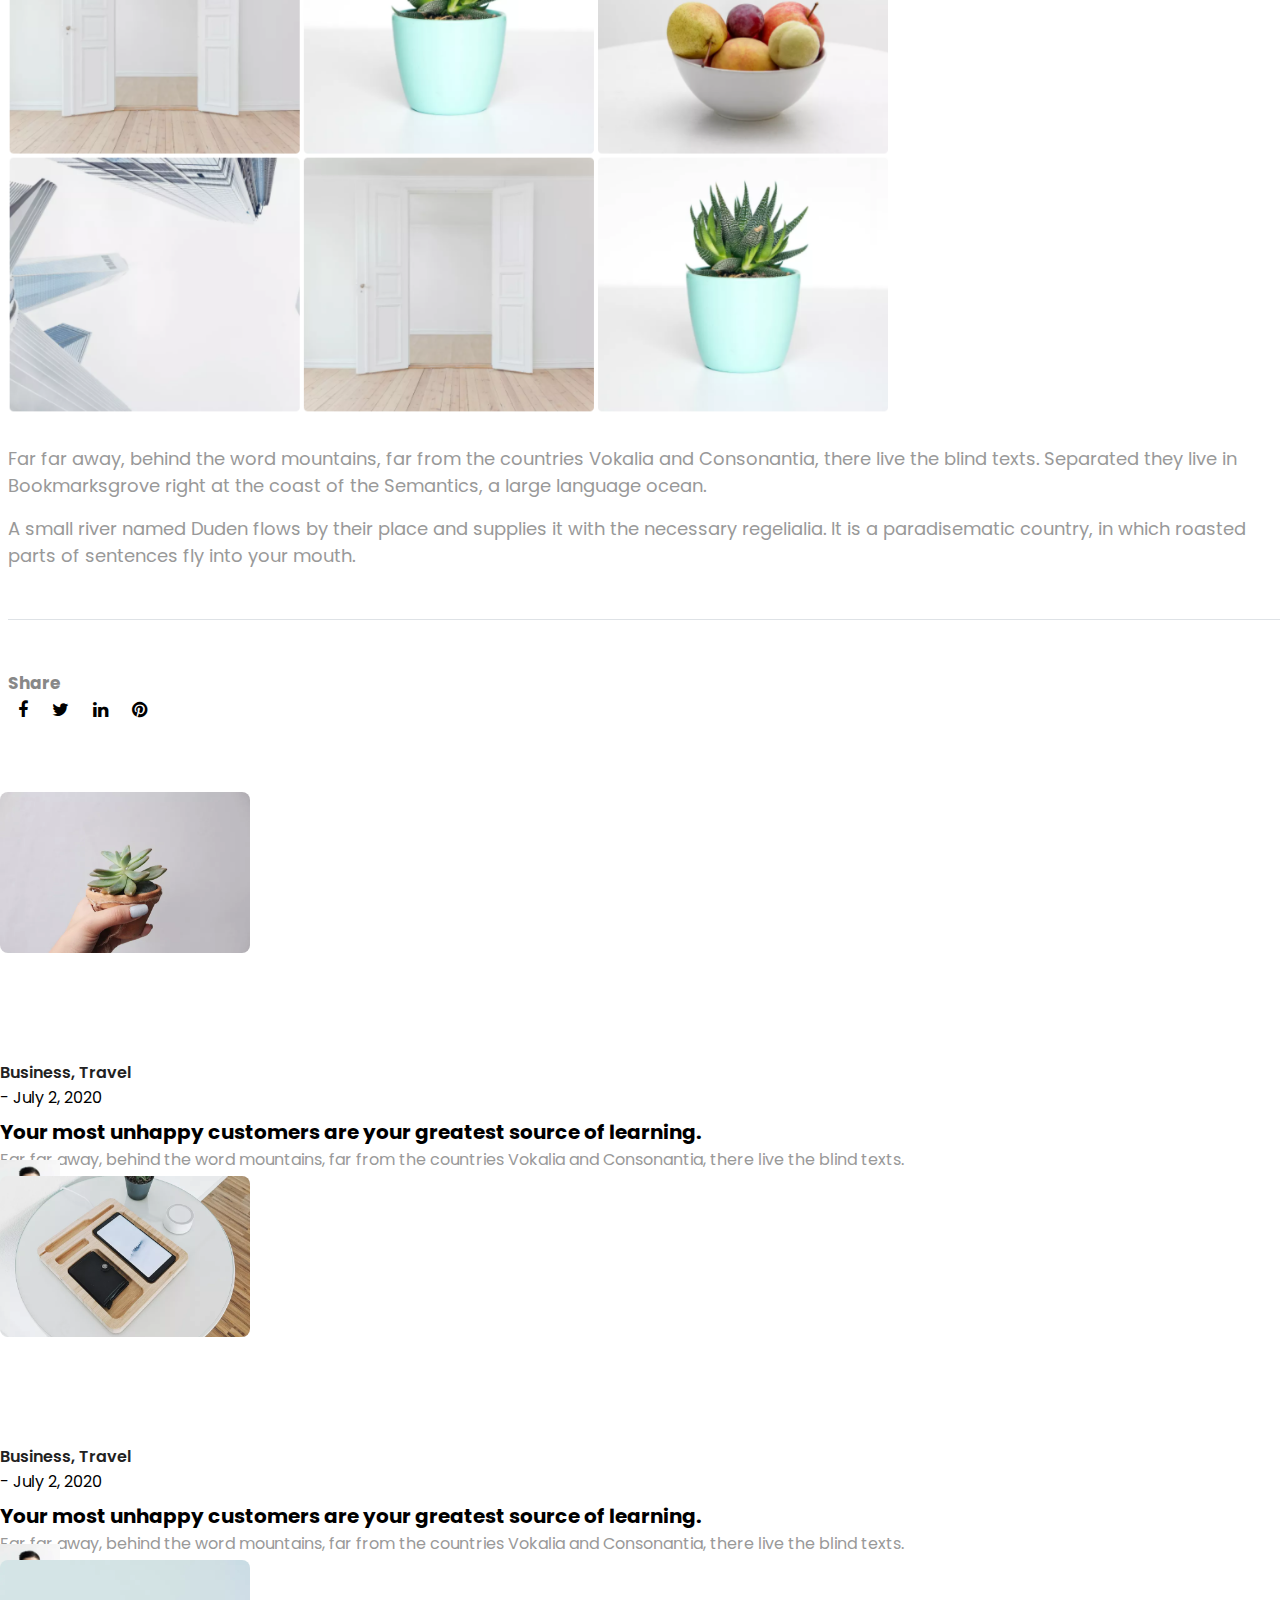
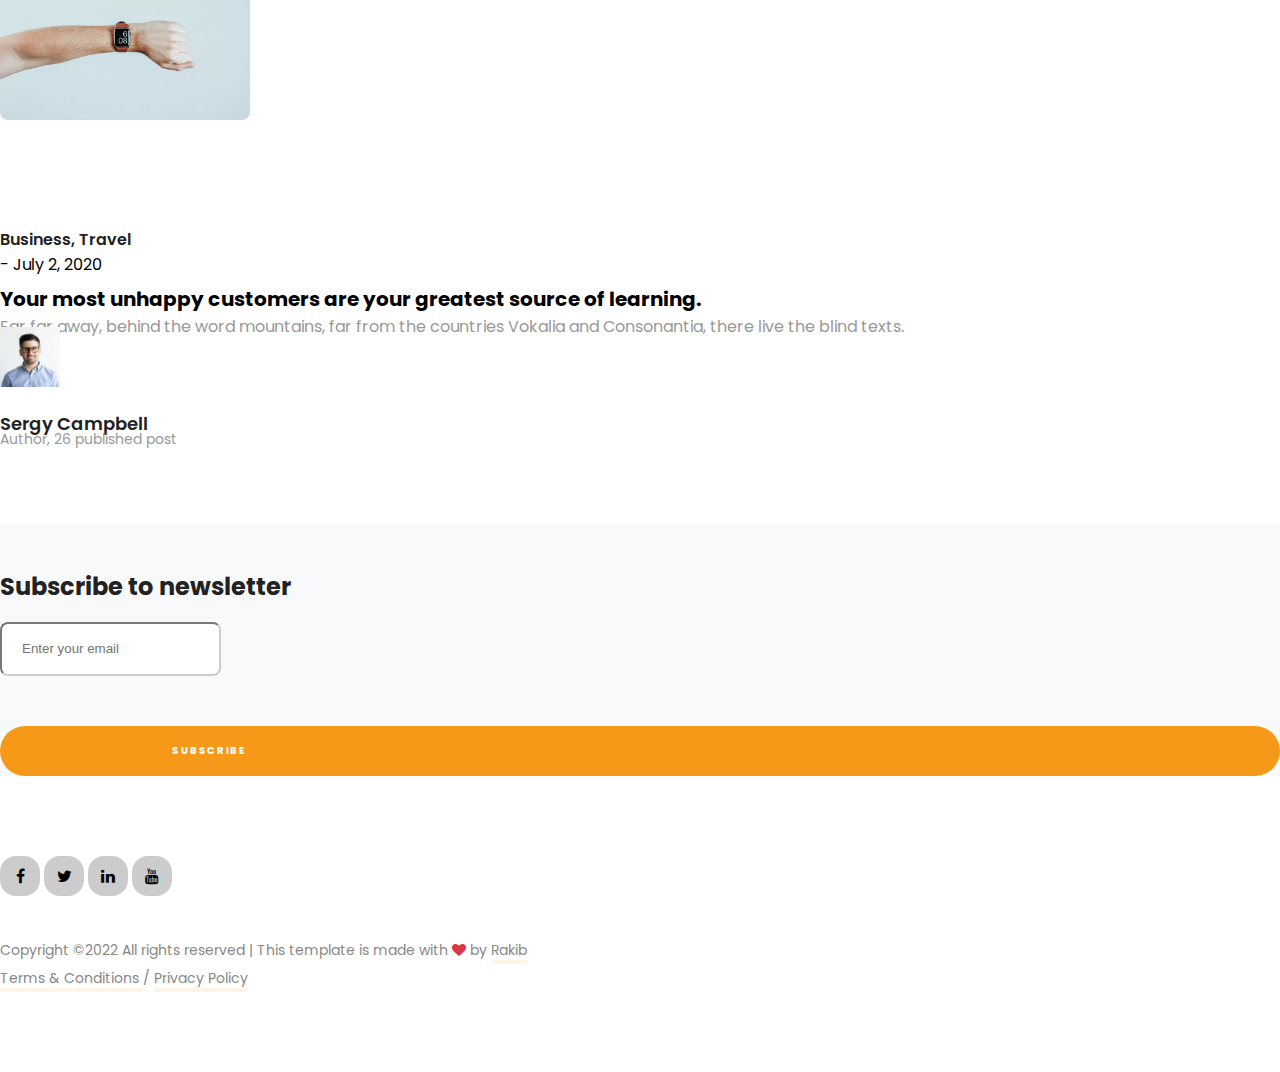
<file: single.html>
<!doctype html>
<html lang="en">
  <head>
    <!-- Required meta tags -->
    <meta charset="utf-8">
    <meta name="viewport" content="width=device-width, initial-scale=1">

    <!-- google fonts link -->
    <link rel="preconnect" href="https://fonts.googleapis.com">
    <link rel="preconnect" href="https://fonts.gstatic.com" crossorigin>
    <link href="https://fonts.googleapis.com/css2?family=Open+Sans:ital,wght@0,300;0,400;0,500;0,600;0,700;0,800;1,300;1,400;1,500;1,600;1,700;1,800&family=Poppins:ital,wght@0,100;0,200;0,300;0,400;0,500;0,600;0,700;0,800;0,900;1,100;1,200;1,300;1,400;1,500;1,600;1,700;1,800;1,900&display=swap" rel="stylesheet">

    <!-- font awesome link -->
    <link rel="stylesheet" type="text/css" href="https://cdnjs.cloudflare.com/ajax/libs/font-awesome/4.7.0/css/font-awesome.min.css">

    <!-- owl stylesheet -->
    <link rel="stylesheet" type="text/css" href="css/owl.carousel.min.css">
    <link rel="stylesheet" type="text/css" href="css/owl.theme.default.min.css">

    <!-- Bootstrap CSS -->
    <!-- swiper js link -->
    <link rel="stylesheet" href="https://unpkg.com/swiper@8/swiper-bundle.min.css"/>
    <link href="https://cdn.jsdelivr.net/npm/bootstrap@5.1.3/dist/css/bootstrap.min.css" rel="stylesheet" integrity="sha384-1BmE4kWBq78iYhFldvKuhfTAU6auU8tT94WrHftjDbrCEXSU1oBoqyl2QvZ6jIW3" crossorigin="anonymous">

    <!-- custom css file -->
    <link rel="stylesheet" type="text/css" href="css/style.css">

    <title>MagDesign</title>
  </head>
  <body>

    <!-- header section code start from here -->
    <header>
    <div class="container">
      <nav>
        <div class="row">
          <div class="col-md-4">
            <form id="search">
              <input type="text" placeholder="Search..." name="">
              <i class="fa fa-search"></i>
            </form>
          </div>
          <div class="col-md-4 text-center">
            <a href="index.html" class="logo">MAGDESIGN</a>
          </div>
          <div class="col-md-2">
            <div class="header-icon text-end">
              <a href=""><i class="fa fa-facebook"></i></a>
              <a href=""><i class="fa fa-twitter"></i></a>
              <a href=""><i class="fa fa-instagram"></i></a>
            </div>
          </div>
          <div class="col-md-2 text-end">
            <a class="h-menu" id="hamburger-menu" onclick="openMenu()">
              <span></span>
            </a>
            <img src="img/cross.png" width="30px" id="cross" onclick="openMenu2()">
          </div>
        </div>
      </nav>
    </div>
  </header>
    <!-- header section code end from here -->
     <section id="side-menu">
         <!-- cross bar -->
         <a onclick="openMenu()" class="d-block text-end mb-3">
         <img src="img/cross.png" width="30px">
         </a>
         <div class="menubar">
            <ul>
               <li><a href="">Home</a></li>
               <li><a href="">Category</a></li>
               <li><a href="">Food</a></li>
               <li><a href="">travel</a></li>
               <li><a href="">Technology</a></li>
               <li><a href="">Business </a></li>
            </ul>
         </div>
      </section>
    <!-- main body section code start -->
    <main>
      <!-- s-banner section code start -->
      <section class="s-banner">
        <div class="container">
          <div class="row">
            <div class="col-md-1 ms-5"></div>
            <div class="col-md-9">
              <div class="sx-item text-center">
                <img src="img/person1.png" width="60" class="rounded-circle">
                <p class="sx-heading">Sergy Campbell</p>
                <p class="sx-heading">JULY 2, 2020</p>
                <h2>Your most unhappy customers are your greatest source of learning.</h2>
                <p>Far far away, behind the word mountains, far from the countries Vokalia and Consonantia, there live the blind texts.</p>
                <img src="img/post-5.png" class="img-fluid sx-thumbnail mb-3">
              </div>
              <p class="s-dsc">Far far away, behind the word mountains, far from the countries Vokalia and Consonantia, there live the blind texts. Separated they live in Bookmarksgrove right at the coast of the Semantics, a large language ocean.</p>
              <p class="s-dsc">A small river named Duden flows by their place and supplies it with the necessary regelialia. It is a paradisematic country, in which roasted parts of sentences fly into your mouth.</p>
              <div class="s-line">
                <p>The Big Oxmox advised her not to do so, because there were thousands of bad Commas, wild Question Marks and devious Semikoli, but the Little Blind Text didn’t listen. She packed her seven versalia, put her initial into the belt and made herself on the way.</p>
              </div>
              <p class="s-dsc">Even the all-powerful Pointing has no control about the blind texts it is an almost unorthographic life One day however a small line of blind text by the name of Lorem Ipsum decided to leave for the far World of Grammar.</p>
              <p class="s-dsc">When she reached the first hills of the Italic Mountains, she had a last view back on the skyline of her hometown Bookmarksgrove, the headline of Alphabet Village and the subline of her own road, the Line Lane. Pityful a rethoric question ran over her cheek, then she continued her way.</p>
              <div class="sx-img">
                <img src="img/post(2).png" class="img-fluid a-thumbnail">
              </div>
              <p class="s-dsc">Far far away, behind the word mountains, far from the countries Vokalia and Consonantia, there live the blind texts. Separated they live in Bookmarksgrove right at the coast of the Semantics, a large language ocean.</p>
              <p class="s-dsc">A small river named Duden flows by their place and supplies it with the necessary regelialia. It is a paradisematic country, in which roasted parts of sentences fly into your mouth.</p>
              <div class="share-icons">
                <p>Share</p>
                <a href=""><i class="fa fa-facebook"></i></a>
                <a href=""><i class="fa fa-twitter"></i></a>
                <a href=""><i class="fa fa-linkedin"></i></a>
                <a href=""><i class="fa fa-pinterest"></i></a>
              </div>
            </div>
            <div class="col-md-1"></div>
          </div>
        </div>
      </section>
      <!-- s-banner section code end -->
      <!-- business section code start from here -->
      <section id="business">
        <div class="container">
          <div class="row">
            <div class="col-md-12 ms-3">
              <h2 class="b-title">Related</h2>
              <div class="b-item">
                <img src="img/post-5.png" class="img-fluid b-thumbnail">
                <div class="rx-content d-inline-block ms-5">
                  <!-- meta tags -->
                  <div class="meta-tags mb-3">
                    <div class="cat-name d-inline-block">
                      <a href="">Business, </a>
                      <a href="">Travel</a>
                    </div>
                    <span> - </span>
                    <span class="date">July 2, 2020</span>
                  </div>
                  <h3><a href="">Your most unhappy customers are your greatest source of learning.</a></h3>
                  <p class="pp-desc">Far far away, behind the word mountains, far from the countries Vokalia and Consonantia, there live the blind texts.</p>
                  <div class="author d-flex align-items-center">
                    <img src="img/person-1.png" width="50" class="rounded-circle inline-block c-img">
                    <div class="cc-post d-inline-block ms-4">
                      <h6>Sergy Campbell</h6>
                      <p class="c-post">Author, 26 published post</p>
                    </div>
                  </div>
                </div>
              </div>
              <div class="b-item">
                <img src="img/post-6.png" class="img-fluid b-thumbnail">
                <div class="rx-content d-inline-block ms-5">
                  <!-- meta tags -->
                  <div class="meta-tags mb-3">
                    <div class="cat-name d-inline-block">
                      <a href="">Business, </a>
                      <a href="">Travel</a>
                    </div>
                    <span> - </span>
                    <span class="date">July 2, 2020</span>
                  </div>
                  <h3><a href="">Your most unhappy customers are your greatest source of learning.</a></h3>
                  <p class="pp-desc">Far far away, behind the word mountains, far from the countries Vokalia and Consonantia, there live the blind texts.</p>
                  <div class="author d-flex align-items-center">
                    <img src="img/person-1.png" width="50" class="rounded-circle inline-block c-img">
                    <div class="cc-post d-inline-block ms-4">
                      <h6>Sergy Campbell</h6>
                      <p class="c-post">Author, 26 published post</p>
                    </div>
                  </div>
                </div>
              </div>
              <div class="b-item">
                <img src="img/post-7.png" class="img-fluid b-thumbnail">
                <div class="rx-content d-inline-block ms-5">
                  <!-- meta tags -->
                  <div class="meta-tags mb-3">
                    <div class="cat-name d-inline-block">
                      <a href="">Business, </a>
                      <a href="">Travel</a>
                    </div>
                    <span> - </span>
                    <span class="date">July 2, 2020</span>
                  </div>
                  <h3><a href="">Your most unhappy customers are your greatest source of learning.</a></h3>
                  <p class="pp-desc">Far far away, behind the word mountains, far from the countries Vokalia and Consonantia, there live the blind texts.</p>
                  <div class="author d-flex align-items-center">
                    <img src="img/person-1.png" width="50" class="rounded-circle inline-block c-img">
                    <div class="cc-post d-inline-block ms-4">
                      <h6>Sergy Campbell</h6>
                      <p class="c-post">Author, 26 published post</p>
                    </div>
                  </div>
                </div>
              </div>
            </div>
          </div>
        </div>
      </section>
      <!-- business section code end from here -->
      <!-- form section code start -->
      <section id="news-letter">
        <div class="container">
          <div class="row">
            <div class="col-md-8">
              <h2 class="c-title">Subscribe to newsletter</h2>
              <div class="form-group d-flex">
                <input type="email" name="" placeholder="Enter your email" class="form-control">
              </div>
            </div>
            <div class="col-md-4">
              <a href="">
                <div class="btn">SUBSCRIBE</div>
              </a>
            </div>
          </div>
        </div>
      </section>
      <!-- form section code end -->
    </main>
    <!-- main body section code end -->
    <!-- footer section code start -->
    <footer>
      <div class="container">
        <div class="row">
          <div class="col-md-12 text-center">
            <div class="footer-icon">
              <a href=""><i class="fa fa-facebook"></i></a>
              <a href=""><i class="fa fa-twitter"></i></a>
              <a href=""><i class="fa fa-linkedin"></i></a>
              <a href=""><i class="fa fa-youtube"></i></a>
            </div>
            <div class="copyright">
              <div class="col-md-12 text-center">
                <p>Copyright ©2022 All rights reserved | This template is made with <i class="fa fa-heart cp-icon"></i> by <span>Rakib</span></p>
                <p><span>Terms & Conditions </span>/ <span>Privacy Policy</span></p>
              </div>
            </div>
          </div>
        </div>
      </div>
    </footer>
    <!-- footer section code end -->
    
    <script src="https://cdn.jsdelivr.net/npm/bootstrap@5.1.3/dist/js/bootstrap.bundle.min.js" integrity="sha384-ka7Sk0Gln4gmtz2MlQnikT1wXgYsOg+OMhuP+IlRH9sENBO0LRn5q+8nbTov4+1p" crossorigin="anonymous"></script>
    
    <!-- owl js -->
    <script src="js/jquery.min.js"></script>
    <script src="js/owl.carousel.js"></script>
    <script src="js/main.js"></script>
    <script src="https://unpkg.com/swiper@8/swiper-bundle.min.js"></script>

    <script>
     
    var sidebar = document.getElementById('side-menu');
    var menuIcone = document.getElementById('hamburger-menu');
    var cross = document.getElementById('cross');

     function openMenu(){
      menuIcone.style.display="none";
      cross.style.display="block";
      sidebar.classList.toggle('extra');
     }
     function openMenu2(){
      menuIcone.style.display="block";
      cross.style.display="none";
      sidebar.classList.toggle('extra');
     }

   </script>

    <script type="module">
    
    var swiper = new Swiper('.swiper', {
      slidesPerView: 'auto',
      centeredSlides: true,
      spaceBetween: 30,
      pagination: {
        el: '.swiper-pagination',
        clickable: true,
      },
    });
  </script>

  </body>
</html>
</file>
<file: css/style.css>
*{
	margin: 0;
	padding: 0;
}
a,a:hover{
   text-decoration: none;
}
ul{
	margin: 0;
	padding: 0;
}
@media (min-width: 1120px)
.container, .container-lg, .container-md, .container-sm, .container-xl, .container-xxl {
    max-width: 1140px !important;

}
.container{
  
   margin: 0 auto;
}
body{
	font-family: 'Poppins', sans-serif;
	overflow-x: hidden;
	
}

/***************************
 header section css
 **************************/
header{width: 100%;padding: 20px 0;border: 1px solid rgba(0, 0, 0, .1);}
header #search{position: relative;}
header #search input{height: 38px;width: 75%;padding-left: 36px;border-radius: 35px;border: 1px solid rgba(0, 0, 0, 0.2);color: #ccc;}
header #search input::placeholder{color: #ccc;font-size: 14px;}
header #search i{position: absolute;left: 12px;top: 50%;transform: translateY(-50%);color: #ccc;font-size: 14px;}
header .logo{color: #000;font-size: 20px;font-weight: bold;text-transform: uppercase;}
header .header-icon i{font-size: 14px;color: #000;margin: 0 8px;}
header .h-menu span{width: 40px;height: 2px;background-color: #000;display: inline-block;position: relative;}
header .h-menu span::before{content: '';width: 40px;height: 2px;background-color: #000;display: block;position: absolute;top: -10px;}
header .h-menu span::after{content: '';width: 40px;height: 2px;background-color: #000;display: block;position: absolute;top: 10px;}
header .h-menu span:hover::before{transform: translateY(3px);transition: 0.1s;}
header .h-menu span:hover::after{transform: translateY(-3px);transition: 0.1s;}


/***************************
 sidemenu section css
 **************************/
#side-menu{background: white;position: absolute;right: -40px;padding: 24px 42px!important;top: 0;bottom: 0;width: 0;transition: 0.5s;z-index: 99;}

.extra{width: 300px!important;padding: 24px 42px!important;box-shadow: 0 -10px 10px 5px rgb(231 231 231 / 50%);transition: 0.5s; right: 0!important; margin-left: 70px !important;}
#side-menu .menubar ul li{list-style: none; color: #888!important;}
.menubar ul li a{color: black;padding: 5px 20px; display: block; font-weight: 400;}
.menubar ul li a:hover{color: #f79918;transition: 0.5s;}

#cross{
	display: none;margin-left: auto;
}
/***************************
 banner section css
 **************************/
#banner{width: 100%;}
#banner .title{font-size: 40px;font-weight: 700;color: #000;}
.thumbnail{border-radius: 8px;}
#banner .p-desc{padding: 36px 32px;}
.meta-tag a{font-size: 14px;color: #222;font-weight: 600;}
.meta-tag .date{color: #999;font-size: 14px;font-weight: 400;}
#banner .p-desc .p-title{font-size: 40px;color: #222;font-weight: 700;line-height: 1.3;}
.pp-desc{color: #999;font-size: 14px;font-weight: 500;}
.author h6{font-size: 18px;color: #222;font-weight: 600;padding-top: 16px;} 
.author p{color: #999;font-size: 14px;font-weight: 400;} 
#banner .owl-nav{display: none;}
#banner .owl-nav:hover{color: #f79918;}
#banner .item{border-right: 1px solid #999;}

/***************************
 all-post section css
 **************************/
#all-post{width: 100%;padding: 100px 0px;}
#all-post h3 a{font-size: 18px;color: #222;font-weight: 700;line-height: 24px;display: inline-block;}


/***************************
 post catagory section css
 **************************/
#post{width: 100%;padding: 100px 0px;}
#post .i-img img{width: 600px;}
a{color: #222;font-weight: 600;}
h2{font-size: 22px;margin-right: 20px;color: #222;line-height: 1.2;font-weight: 700;}
#post a {text-decoration: none;}
#post .author {margin-top: -15px;margin-left: 10px;}


/******************
  post slider section css
 ******************/
#post-slider{width: 100%;padding: 100px 0px;}
#post-slider h1 {font-size:40px; font-weight: 700; margin-bottom: 50px; font-family: 'Poppins', sans-serif;}

#post-slider a h3{font-size: 18px; color: #222;font-family: 'Poppins', sans-serif;}
#post-slider p{font-size: 14px; color: #888;font-family: 'Poppins', sans-serif;}
#post-slider .author{padding-bottom: 80px;}
.swiper-slide {width: 65% !important;}
.swiper-wrapper{transform: translate3d(16%, 0px, 0px);}

.prev a{position: absolute; right: 200px;font-family: "Poppins",sans-serif;font-weight: 400;font-size: 14px;color: #222!important;display: inline-block;}
.swiper-pagination{position: relative;}
.prev a: hover{color: #222;}
.author img {width: 60px!important;height: 60px!important;}


#slider{width: 100%;padding: 100px 0;}
#slider .slider-item h3 a{text-decoration: none;font-size: 24px !important;color: #222;font-weight: 400;line-height: 24px;color: #000;text-decoration: none;display: inline-block;font-family: "Poppins", sans-serif !important;}
.pp-desc {color: #999;font-size: 16px;font-weight: 400;}
.align-items-center {align-items: center!important;}
.mb-3 {margin-bottom: 1rem!important;}
.heading {
    font-size: 40px;
    font-weight: 700;
    padding-bottom: 80px;
}

category section css
*/
#category{
	width: 100%;
	padding: 100px 0px;
}
.c-title{
	font-weight: 700;
	font-size: 24px;
}
.c-thumbnail{
	border-radius: 8px;
	width: 150px;
	transform: translateY(-80px);
}
.c-content{
	transform: translateY(30px);
}
.c-content h3 a{
	font-size: 18px;
	font-weight: 700;
	color: #000 !important;
	line-height: 24px;
	display: inline-block;
	transform: translateY(-10px);
}
.c-post{
	transform: translateY(-5px);
}
.cc-post{
	transform: translateY(-20px);
}
.c-img{
	transform: translateY(-20px);
}
/*
business section css
*/
#business{
	width: 100%;
	padding: 100px 0px;
}
.b-title{
	font-size: 40px;
	font-weight: 700;
	color: #000;
}
.bb-heading{
	color: #999;
	font-size: 14px;
	font-weight: 400;
	margin-bottom: 15px;
}
.b-thumbnail{
	border-radius: 8px;
	width: 250px;
	transform: translateY(-80px);
}
.b-content{
	transform: translateY(54px);
}
.b-item{
	margin-bottom: -35px;
}
.rx-content{
	transform: translateY(20px);
}
.rx-content h3 a{
	font-size: 20px;
	font-weight: 700;
	color: #000 !important;
	line-height: 24px;
	display: inline-block;
	transform: translateY(-8px);
}
.rx-content p{
	transform: translateY(-8px);
}
.b-content h3 a{
	font-size: 20px;
	font-weight: 700;
	color: #000 !important;
	line-height: 24px;
	display: inline-block;
}
/*
s-banner section css
*/
#s-banner{
	width: 100%;
	padding: 100px 0px;
}
.sx-item{
	margin-top: 60px;
}
.sx-item h2{
	font-weight: 700;
	font-size: 32px;
	margin-top: 40px;
}
.sx-item p{
	font-size: 1.2rem;
	font-weight: 400;
	color: #999;
}
.sx-heading{
	color: #999;
	font-size: 18px;
	font-weight: 400;
	margin-bottom: 6px;
}
.sx-thumbnail{
	border-radius: 6px;
	width: 1000px;
	margin: 10px;
}
.s-dsc{
	font-size: 18px;
	font-weight: 400;
	color: #999;
	transform: translateX(8px);
	margin-bottom: 1rem;
}
.s-line p{
	font-family: 'Georgia',serif;
    font-style: italic;
    padding-left: 40px;
    border-left: 2px solid #000;
    font-size: 18px;
	font-weight: 400;
	color: #999;
	transform: translateX(8px);
	margin-bottom: 1rem;
}
.a-thumbnail{
	width: 880px;
	margin-top: 25px;
	margin-bottom: 25px;
	transform: translateX(8px);
}
.share-icons{
    transform: translateX(8px);
    margin-top: 50px;
    border-top: 1px solid #dee2e6;
}
.share-icons p{
	margin-top: 50px;
	font-weight: 700;
	font-size: 17px;
	color: #888;
}
.share-icons i{
	color: #000;
	padding: 5px 10px;
	font-size: 18px;
}
/*
pagination section css
*/
#b-pagination{
	width: 100%;
	padding: 60px 0px;
}
.nav-item{
	transform: translateX(450px);
}
.pagination-lg .page-item:last-child .page-link {
    border-top-right-radius: 100%;
    border-bottom-right-radius: 100%;
}
.page-item:last-child .page-link {
    border-top-right-radius: 100%; 
    border-bottom-right-radius: 100%; 
}
.pagination-lg .page-item:first-child .page-link {
    border-top-left-radius: 100%; 
    border-bottom-left-radius: 100%;
}
.page-item:first-child .page-link {
    border-top-left-radius: 100%; 
    border-bottom-left-radius: 100%;
}
.page-item .page-link{
	border-radius: 100%;
	background-color: rgba(247, 153, 24, 0.1);
	color: #f79918;
	border-color: rgba(247, 153, 24, 0.1);
	margin-right: 20px;
}
.page-item .page-link:hover{
	background-color: #f79918;
	border-color: #f79918;
	color: #fff;
}
.page-item.active .page-link {
    z-index: 3;
    color: #fff;
    background-color: #f79918;
    border-color: #f79918;
}
/*
form section css
*/
#news-letter{
	width: 100%;
	padding: 50px 0px;
	background-color: #f8f9fa;
}
.form-group{
	margin-top: 20px;
}
.form-control{
    border-color: #ccc;
    border-radius: 8px;
    padding-left: 20px;
    padding-right: 20px;
    height: 50px;
}
.btn{
	background-color: #f79918;
    border: 2px solid transparent;
    padding: 15px 170px;
    border-radius: 30px;
    font-size: 10px;
    color: white;
    font-weight: 700;
    letter-spacing: 0.1rem;
    text-transform: uppercase;
    transform: translateY(50px);
}
.btn:hover{
	border: 2px solid transparent;
    background-color: #fff;
    color: #f79918;
    box-shadow: 0 15px 30px 0 rgb(0 0 0 / 20%);
}
/*
footer section css
*/
footer{
	width: 100%;
	padding: 80px 0px;
}
.footer-icon{
	margin-bottom: 40px;
}
.footer-icon a i{
	display: inline-block;
    width: 40px;
    height: 40px;
    position: relative;
    background: #ccc;
    border-radius: 40%;
    align-items: center;
    line-height: 40px;
    text-align: center;
	color: black;
}
.footer-icon a i:hover{
	background: #f79918;
	color: white;
}
.copyright p{
	font-weight: 400;
    font-size: 14px;
    color: #888;
}
.copyright p{
    line-height: 2.0;
}
.cp-icon{
	color: #dc3545;
}
.copyright p span{
	border-bottom: 4px solid rgba(247, 153, 24, 0.1);
}
.copyright p span:hover{
	border-bottom: 4px solid #f79918;
}
.s-line p{
    font-family: 'Georgia',serif;
    font-style: italic;
    padding-left: 40px;
    border-left: 2px solid #000;
    font-size: 18px;
    font-weight: 400;
    color: #999;
    transform: translateX(8px);
    margin-bottom: 1rem;
}
</file>
